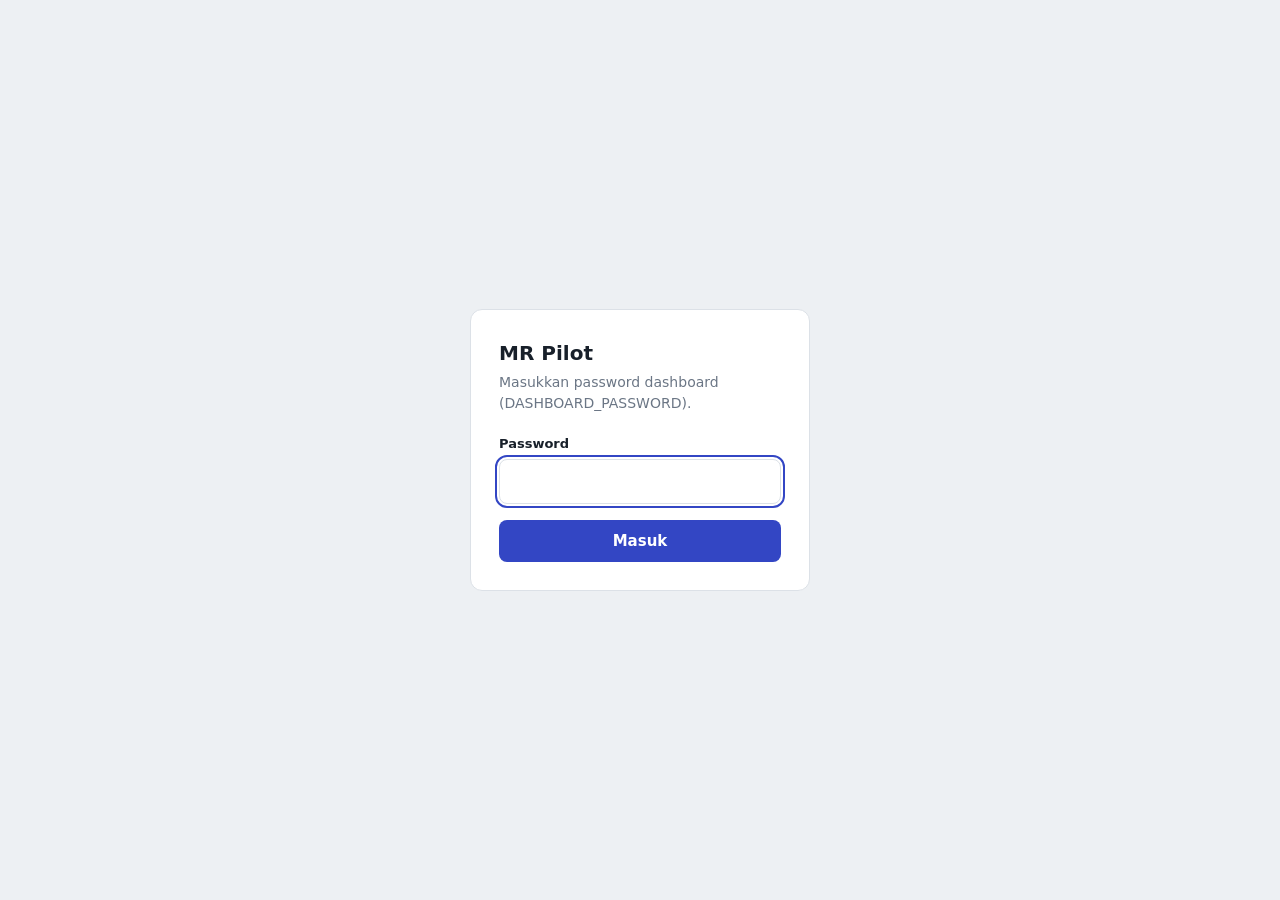
<file: mr_pilot/web/login.html>
<!doctype html>
<html lang="id">
<head>
<meta charset="utf-8">
<meta name="viewport" content="width=device-width, initial-scale=1">
<title>Masuk · MR Pilot</title>
<style>
  :root { --bg:#EDF0F3; --surface:#fff; --ink:#18202A; --muted:#6B7685; --line:#DCE1E7; --accent:#3346C4; --del:#C2363A; }
  @media (prefers-color-scheme: dark) { :root { --bg:#0F1318; --surface:#171C23; --ink:#E7EBF0; --muted:#8691A0; --line:#2A313A; --accent:#8E9BFF; --del:#F0686B; } }
  * { box-sizing: border-box; }
  body { margin:0; min-height:100vh; display:grid; place-items:center; background:var(--bg); color:var(--ink);
         font:15px/1.5 "IBM Plex Sans", system-ui, -apple-system, "Segoe UI", sans-serif; padding:16px; }
  form { background:var(--surface); border:1px solid var(--line); border-radius:12px; padding:28px; width:100%; max-width:340px; }
  h1 { font-size:20px; margin:0 0 4px; }
  p { margin:0 0 20px; color:var(--muted); font-size:14px; }
  label { display:block; font-size:13px; font-weight:600; margin-bottom:6px; }
  input { width:100%; padding:10px 12px; border:1px solid var(--line); border-radius:8px; font:inherit; background:transparent; color:inherit; }
  input:focus-visible, button:focus-visible { outline:2px solid var(--accent); outline-offset:2px; }
  button { margin-top:16px; width:100%; padding:10px; border:0; border-radius:8px; background:var(--accent); color:#fff; font:inherit; font-weight:600; cursor:pointer; }
  .err { color:var(--del); font-size:13px; margin-top:10px; display:none; }
  .err.ok { color:inherit; opacity:.75; }
</style>
</head>
<body>
  <form method="post" action="/login">
    <h1>MR Pilot</h1>
    <p>Masukkan password dashboard (DASHBOARD_PASSWORD).</p>
    <label for="pw">Password</label>
    <input id="pw" name="password" type="password" autocomplete="current-password" required autofocus>
    <button type="submit">Masuk</button>
    <div class="err" id="err">Password salah. Password diambil dari <code>DASHBOARD_PASSWORD</code> di <code>data/.env</code>
      saat MR Pilot dinyalakan. Setelah mengubahnya, jalankan <code>setup.bat restart</code>.
      Lihat password aktif: <code>setup.bat password</code>.</div>
    <div class="err ok" id="out" role="status">Anda sudah keluar.</div>
    <div class="err" id="err2">Terlalu banyak percobaan password salah. Tunggu 15 menit lalu coba lagi.</div>
  </form>
  <script>
    if (location.search.includes("e=1")) document.getElementById("err").style.display = "block";
    if (location.search.includes("e=2")) document.getElementById("err2").style.display = "block";
    if (location.search.includes("e=3")) document.getElementById("out").style.display = "block";
  </script>
</body>
</html>
</file>
